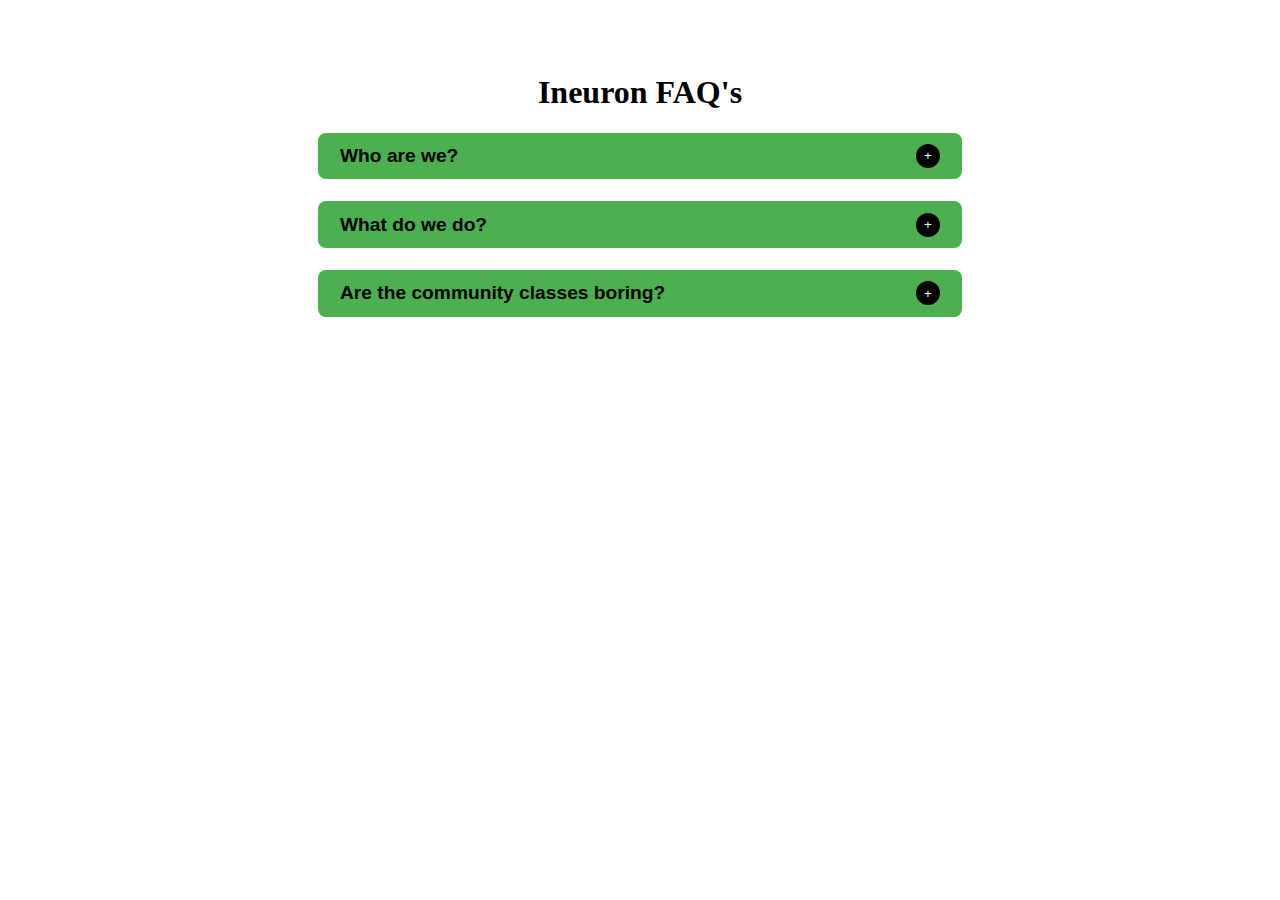
<file: Sandbox questions/01Accordion/index.html>
<!DOCTYPE html>
<html lang="en">
  <head>
    <meta charset="UTF-8" />
    <meta http-equiv="X-UA-Compatible" content="IE=edge" />
    <meta name="viewport" content="width=device-width, initial-scale=1.0" />
    <title>Accordion</title>
    <link rel="stylesheet" href="index.css" />
  </head>
  <body>
    <div class="accordian_body">
      <h1>Ineuron FAQ's</h1>
      
    </div>
    <script id="faq-js" src="./faq.js"></script>
  </body>
</html>
</file>
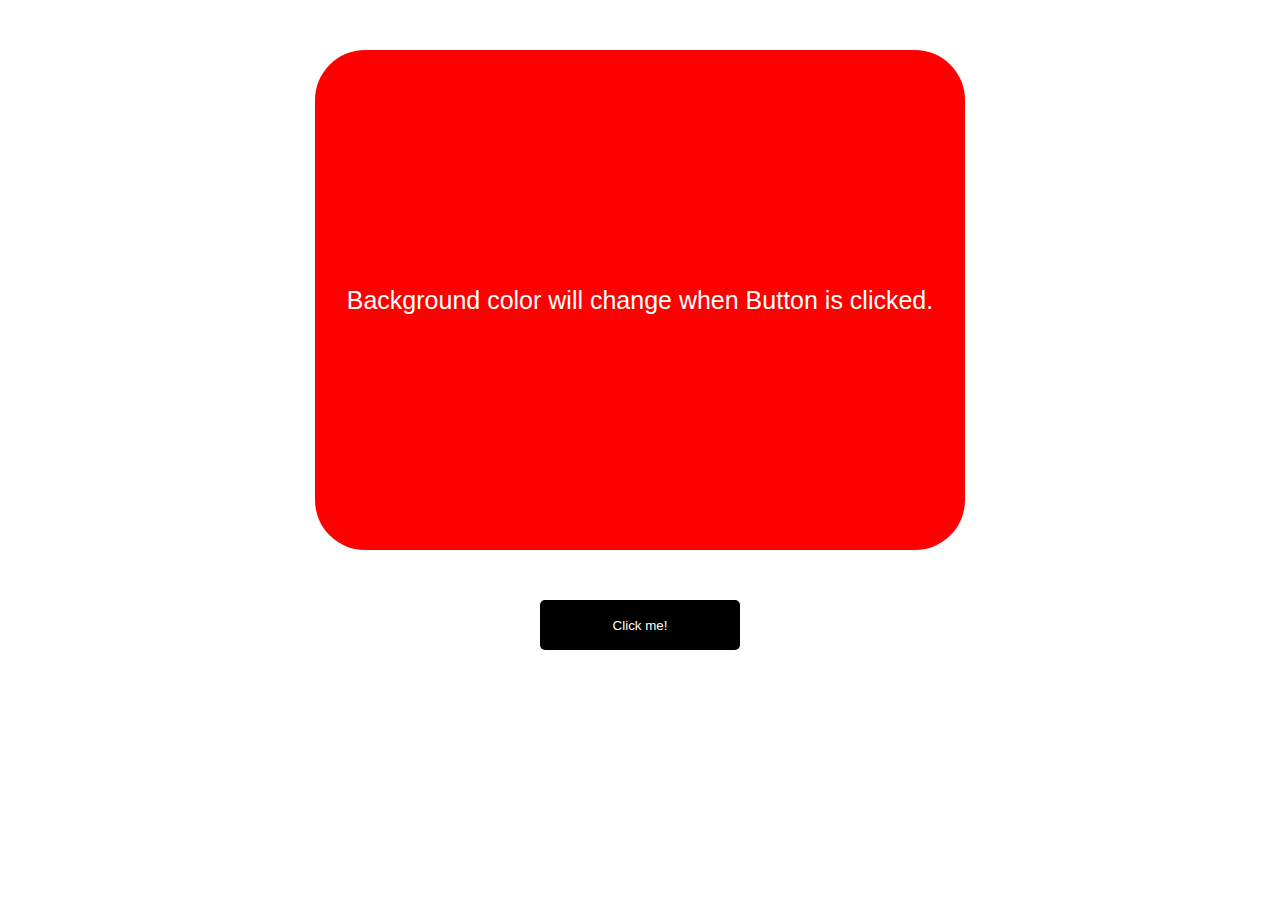
<file: Sandbox questions/03ColorChanger/index.html>
<!DOCTYPE html>
<html lang="en">
<head>
    <meta charset="UTF-8">
    <meta name="viewport" content="width=device-width, initial-scale=1.0">
    <meta http-equiv="X-UA-Compatible" content="ie=edge">
    <link rel="stylesheet" href="style.css">
    <title>JavaScript Color Changing App</title>
</head>
<body>
    <div id="canvas">
        Background color will change when Button is clicked.
    </div>
    
    <button id="button">Click me!</button>
    
    

    <script src="app.js"></script>
</body>
</html>
</file>
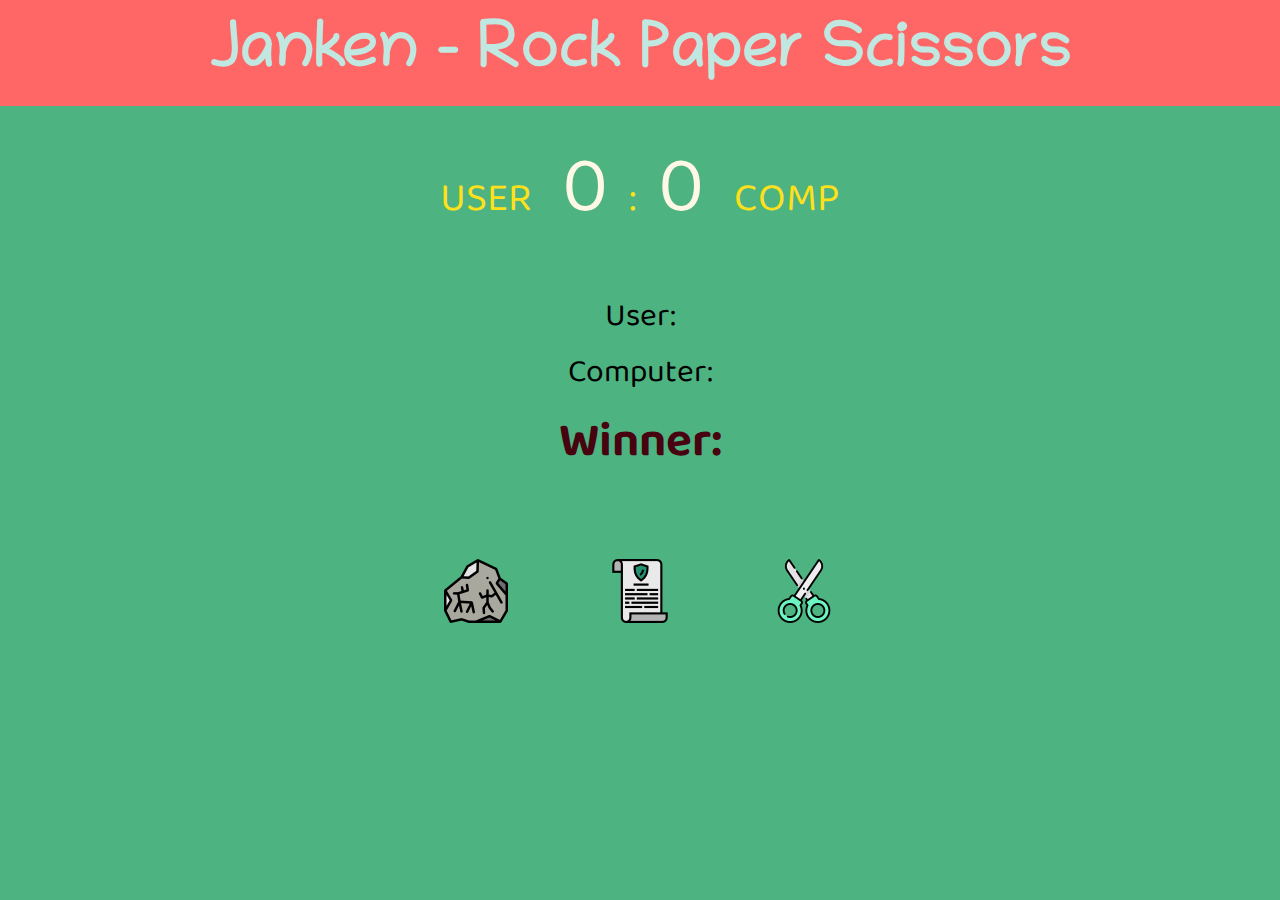
<file: Sandbox questions/05RockPaperScissor/index.html>
<!DOCTYPE html>
<html lang="en">
  <head>
    <meta charset="utf-8" />
    <meta
      name="viewport"
      content="width=device-width, initial-scale=1, shrink-to-fit=no"
    />

    <!-- Bootstrap CSS -->
    <link
      rel="stylesheet"
      href="https://stackpath.bootstrapcdn.com/bootstrap/4.5.0/css/bootstrap.min.css"
      integrity="sha384-9aIt2nRpC12Uk9gS9baDl411NQApFmC26EwAOH8WgZl5MYYxFfc+NcPb1dKGj7Sk"
      crossorigin="anonymous"
    />
    <link
      rel="stylesheet"
      href="https://stackpath.bootstrapcdn.com/font-awesome/4.7.0/css/font-awesome.min.css"
      integrity="sha384-wvfXpqpZZVQGK6TAh5PVlGOfQNHSoD2xbE+QkPxCAFlNEevoEH3Sl0sibVcOQVnN"
      crossorigin="anonymous"
    />
    <link rel="stylesheet" href="css/style.css" />
    <link rel="shortcut icon" href="Images/favicon.png" type="image/png" />
    <title>Janken - Rock Paper Scissor</title>
  </head>
  <body>
    <header>
      <h1>Janken - Rock Paper Scissors</h1>
    </header>
    <main>
      <div class="score-board">
        <div class="userscore">USER</div>
        <span id="userScoreVal">0</span> : <span id="compScoreVal">0</span>
        <div class="compscore">COMP</div>
      </div>

      <div class="result">
        <p id="result-user-stat">User:</p>
        <p id="result-comp-stat">Computer:</p>
        <p id="result-final-stat">Winner:</p>
      </div>

      <div class="choices">
        <div class="choice" id="r">
          <img src="Images/rock.png" alt="rock" />
        </div>
        <div class="choice" id="p">
          <img src="Images/paper.png" alt="paper" />
        </div>
        <div class="choice" id="s">
          <img src="Images/scissors.png" alt="scissors" />
        </div>
      </div>
    </main>

    <script
      src="https://cdnjs.cloudflare.com/ajax/libs/jquery/3.5.1/jquery.min.js"
      integrity="sha512-bLT0Qm9VnAYZDflyKcBaQ2gg0hSYNQrJ8RilYldYQ1FxQYoCLtUjuuRuZo+fjqhx/qtq/1itJ0C2ejDxltZVFg=="
      crossorigin="anonymous"
    ></script>
    <script
      src="https://cdn.jsdelivr.net/npm/popper.js@1.16.0/dist/umd/popper.min.js"
      integrity="sha384-Q6E9RHvbIyZFJoft+2mJbHaEWldlvI9IOYy5n3zV9zzTtmI3UksdQRVvoxMfooAo"
      crossorigin="anonymous"
    ></script>
    <script
      src="https://stackpath.bootstrapcdn.com/bootstrap/4.5.0/js/bootstrap.min.js"
      integrity="sha384-OgVRvuATP1z7JjHLkuOU7Xw704+h835Lr+6QL9UvYjZE3Ipu6Tp75j7Bh/kR0JKI"
      crossorigin="anonymous"
    ></script>

    <script src="js/main.js"></script>
  </body>
</html>
</file>
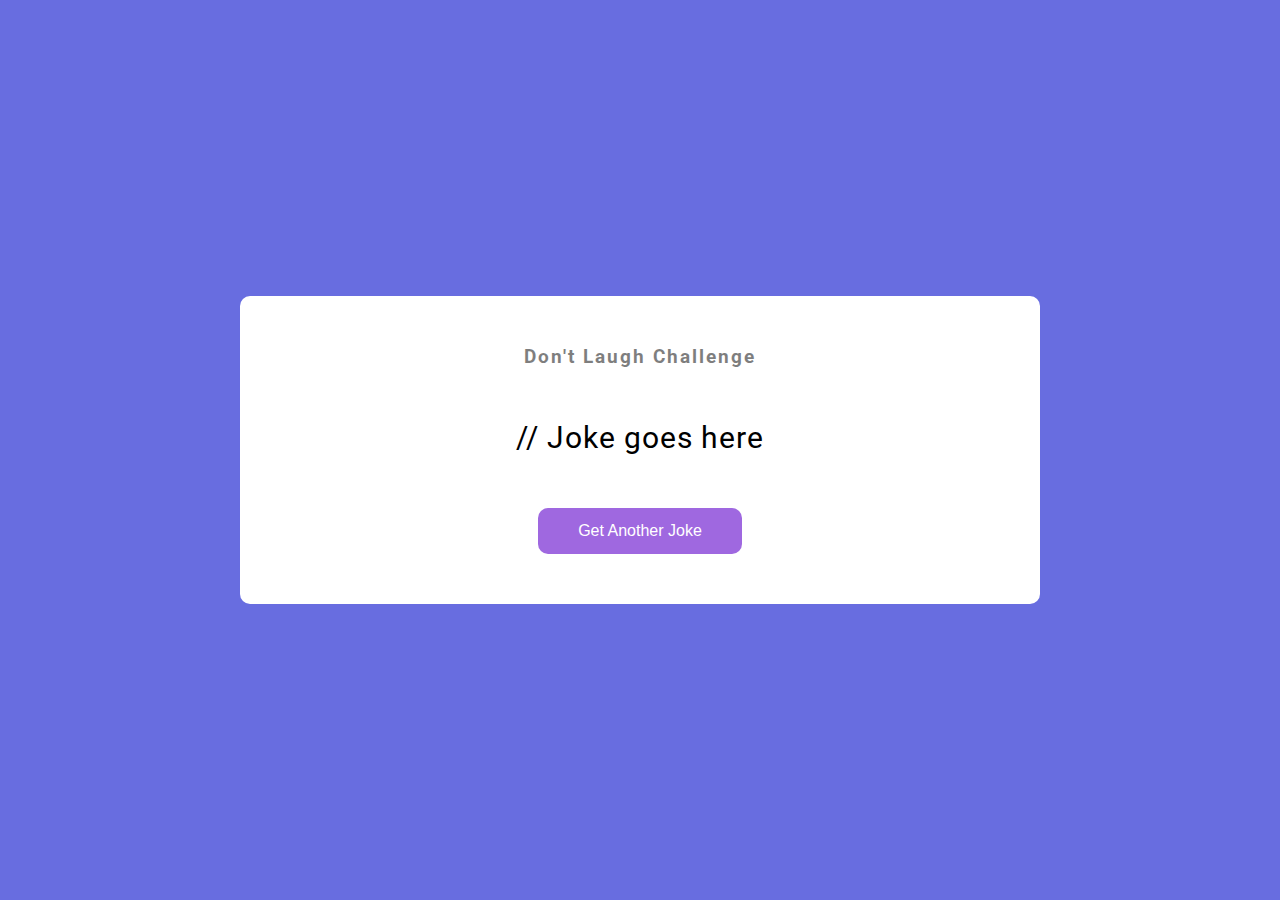
<file: Sandbox questions/06JokesGenerator - API/index.html>
<!DOCTYPE html>
<html lang="en">
  <head>
    <meta charset="UTF-8" />
    <meta name="viewport" content="width=device-width, initial-scale=1.0" />
    <link rel="stylesheet" href="style.css" />
    <title>Dad Jokes</title>
  </head>
  <body>
    <div class="container">
      <h3>Don't Laugh Challenge</h3>
      <div id="joke" class="joke">// Joke goes here</div>
      <button id="jokeBtn" class="btn">Get Another Joke</button>
    </div>
    <script src="script.js"></script>
  </body>
</html>
</file>
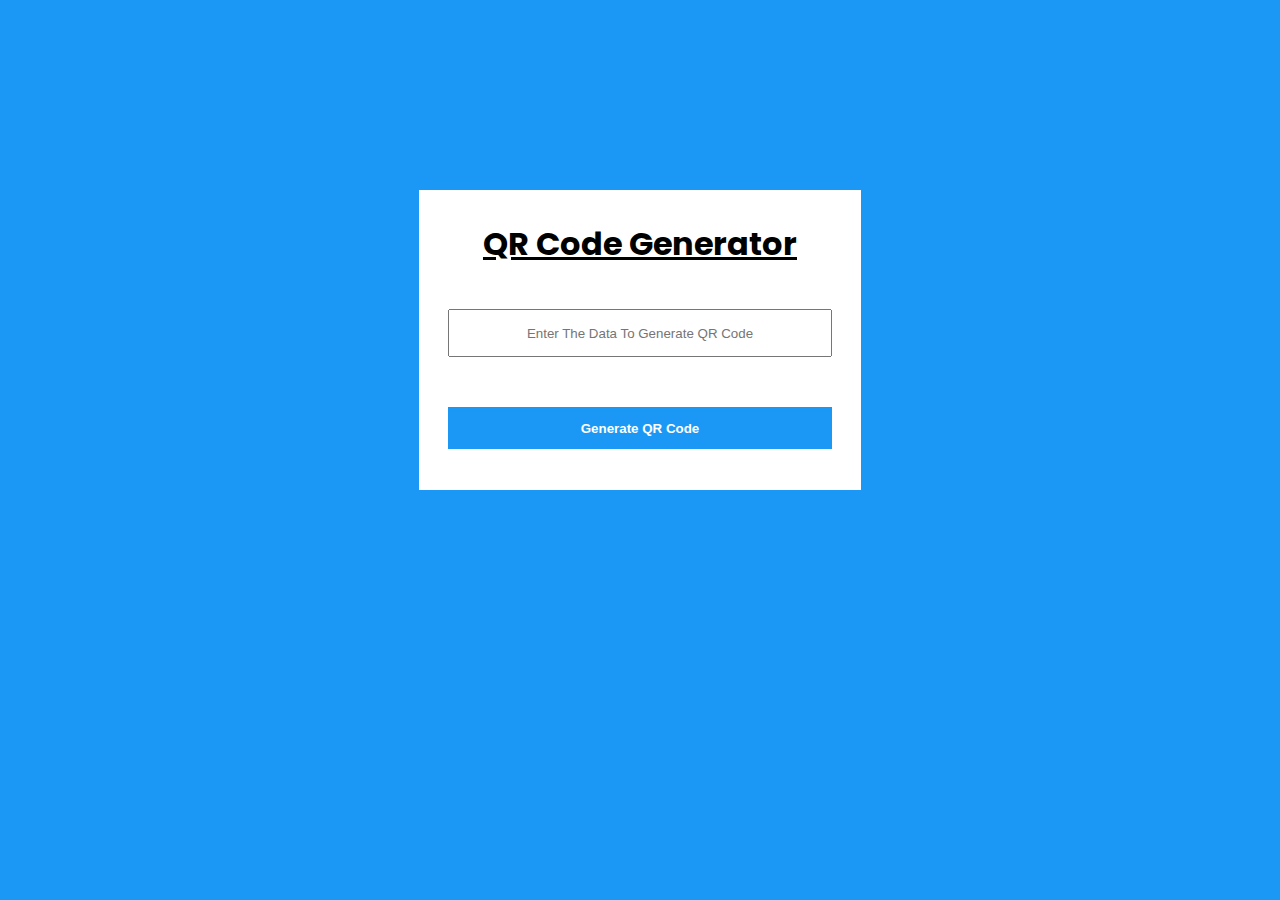
<file: Sandbox questions/07QRCodeGenerator - API/index.html>
<!DOCTYPE html>
<html lang="en">
<head>
    <meta charset="UTF-8">
    <meta http-equiv="X-UA-Compatible" content="IE=edge">
    <meta name="viewport" content="width=device-width, initial-scale=1.0">
    <title>QR Code | Generator</title>
    <link rel="stylesheet" href="style.css">
</head>
<body>
    <div class="main" id="main">
        <h1 class="title"><u> QR Code Generator </u></h1>

        <input type="text" class="data" placeholder="Enter The Data To Generate QR Code" id="input">

        <button class="submit" id="submit">Generate QR Code</button>
        <img src="./qrcode.png" alt="QR Code" id="img">

    </div>
</body>
<script src="./App.js"></script>
</html>
</file>
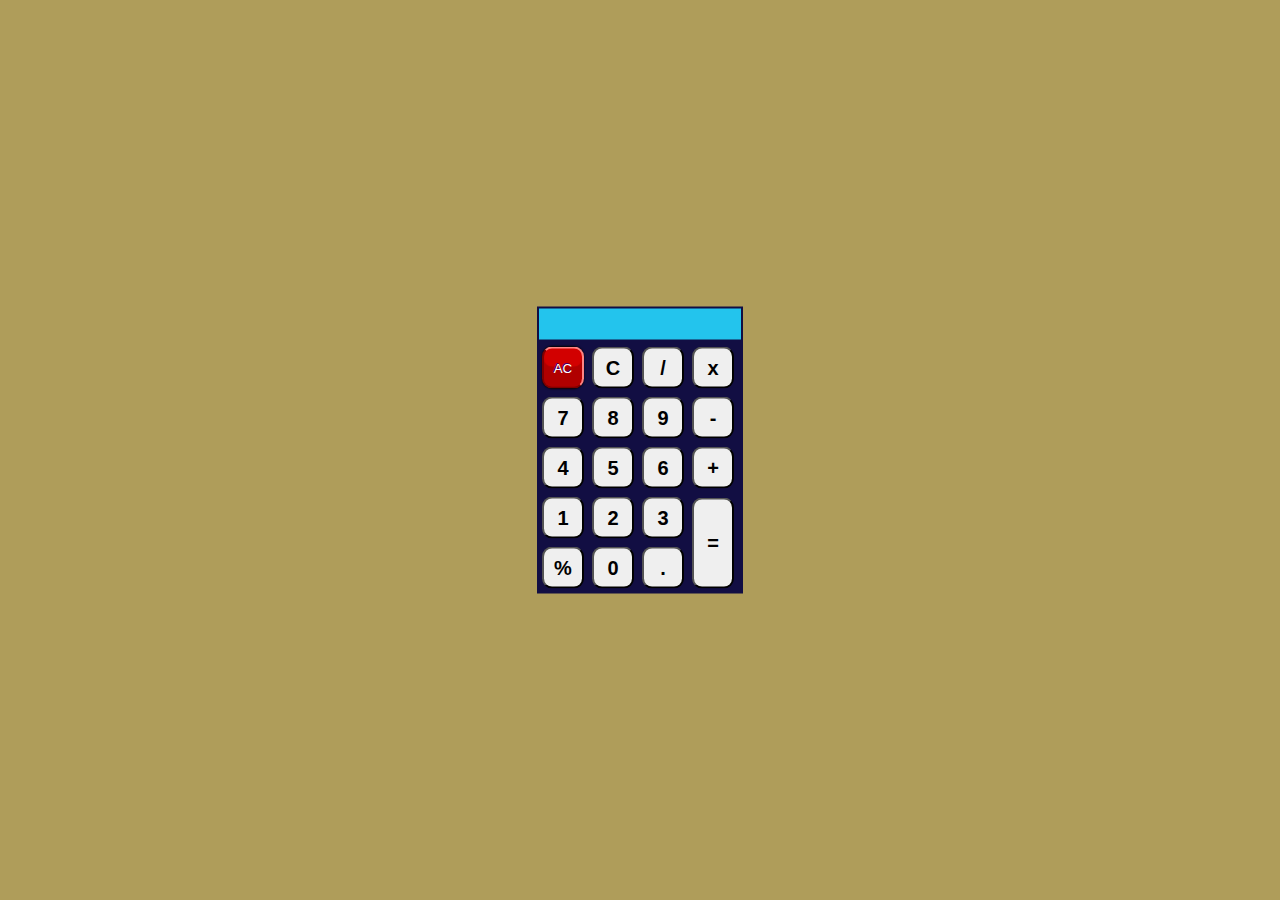
<file: Sandbox questions/Calculator/index.html>
<!DOCTYPE html>
<html lang="en">
<head>
    <meta charset="UTF-8">
    <meta name="viewport" content="width=device-width, initial-scale=1.0">
    <meta http-equiv="X-UA-Compatible" content="ie=edge">
    <title>Calculator</title>
    <link rel="stylesheet" href="./style.css">
</head>
<body>
    
    <div class="container">
        <form name="form">
            <input class="textview" name="textview">
        </form>
            <table>
                <tr>
                        <td><input class="allclearButton" type="button" value="AC" onclick="clean()"></td>
                        <td><input class="button" type="button" value="C" onclick="back()"></td>
                        <td><input class="button" type="button" value="/" onclick="insert('/')"></td>
                        <td><input class="button" type="button" value="x" onclick="insert('*')"></td>
                </tr>
                <tr>
                        <td><input class="button" type="button" value="7" onclick="insert(7)"></td>
                        <td><input class="button" type="button" value="8" onclick="insert(8)"></td>
                        <td><input class="button" type="button" value="9" onclick="insert(9)"></td>
                        <td><input class="button" type="button" value="-" onclick="insert('-')"></td>
                 </tr>
                 <tr>
                     <td><input class="button"  type="button" value="4" onclick=insert(4)></td>
                     <td><input class="button" type="button" value="5" onclick=insert(5)></td>
                     <td><input class="button" type="button" value="6" onclick="insert(6)"></td>
                     <td><input class="button" type="button" value="+" onclick="insert('+')"></td>
                    </tr>
                    <tr>
                        <td><input class="button" type="button" value="1" onclick="insert(1)"></td>
                        <td><input class="button" type="button" value="2" onclick="insert(2)"></td>
                        <td><input class="button" type="button" value="3" onclick="insert(3)"></td>
                        <td rowspan="2"><input class="equalButton" type="button" value="=" onclick=equals()></td>
                    </tr>
                    <tr>
                        <td><input class="button" type="button" value="%" onclick="insert('%')"></td>
                        <td><input class="button" type="button" value="0" onclick="insert('0')"></td>
                        <td><input class="button" type="button" value="." onclick="insert('.')"> </td>
                        
                    </tr>
                    
                </table>
            </div>
        </body>
        <script src="./script.js"></script>
</html>
</file>
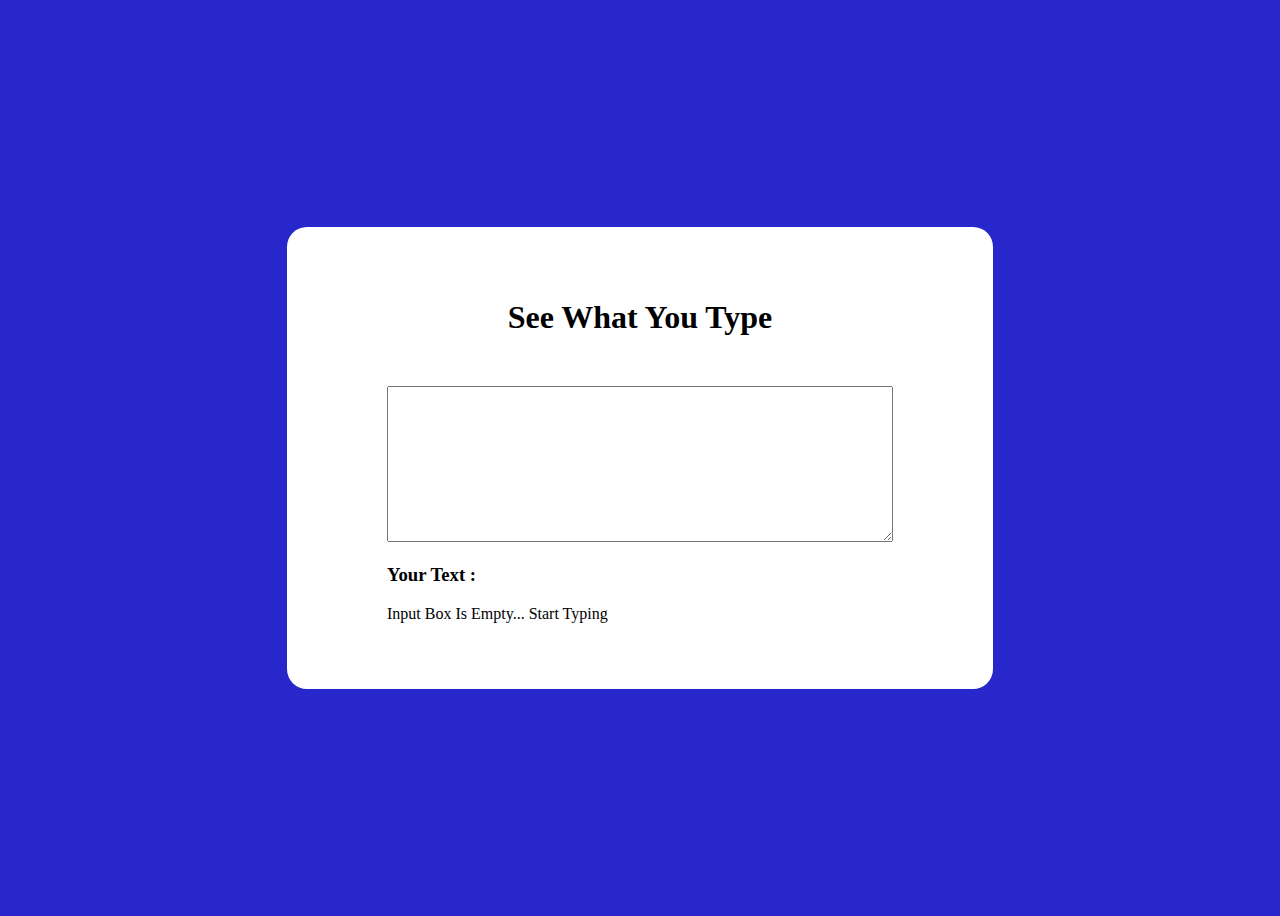
<file: Sandbox questions/SeeWhatYouType/index.html>
<!DOCTYPE html>
<html lang="en">
  <head>
    <meta charset="UTF-8" />
    <meta http-equiv="X-UA-Compatible" content="IE=edge" />
    <meta name="viewport" content="width=device-width, initial-scale=1.0" />
    <title>See What You Type</title>
    <link rel="stylesheet" href="style.css" />
  </head>
  <body>
    <div class="container">
      <h1>See What You Type</h1>
      <textarea id="input" cols="30" rows="10" oninput="update()"></textarea>
      <h3>Your Text :</h3>
      <p id="output">Input Box Is Empty... Start Typing</p>
    </div>
  </body>
  <script>
    //code here
    const disp = document.querySelector('h3');
    const input = document.querySelector('#input');
    function update(){
        disp.innerText = `Your Text : ${input.value}`
    }
  </script>
</html>
</file>
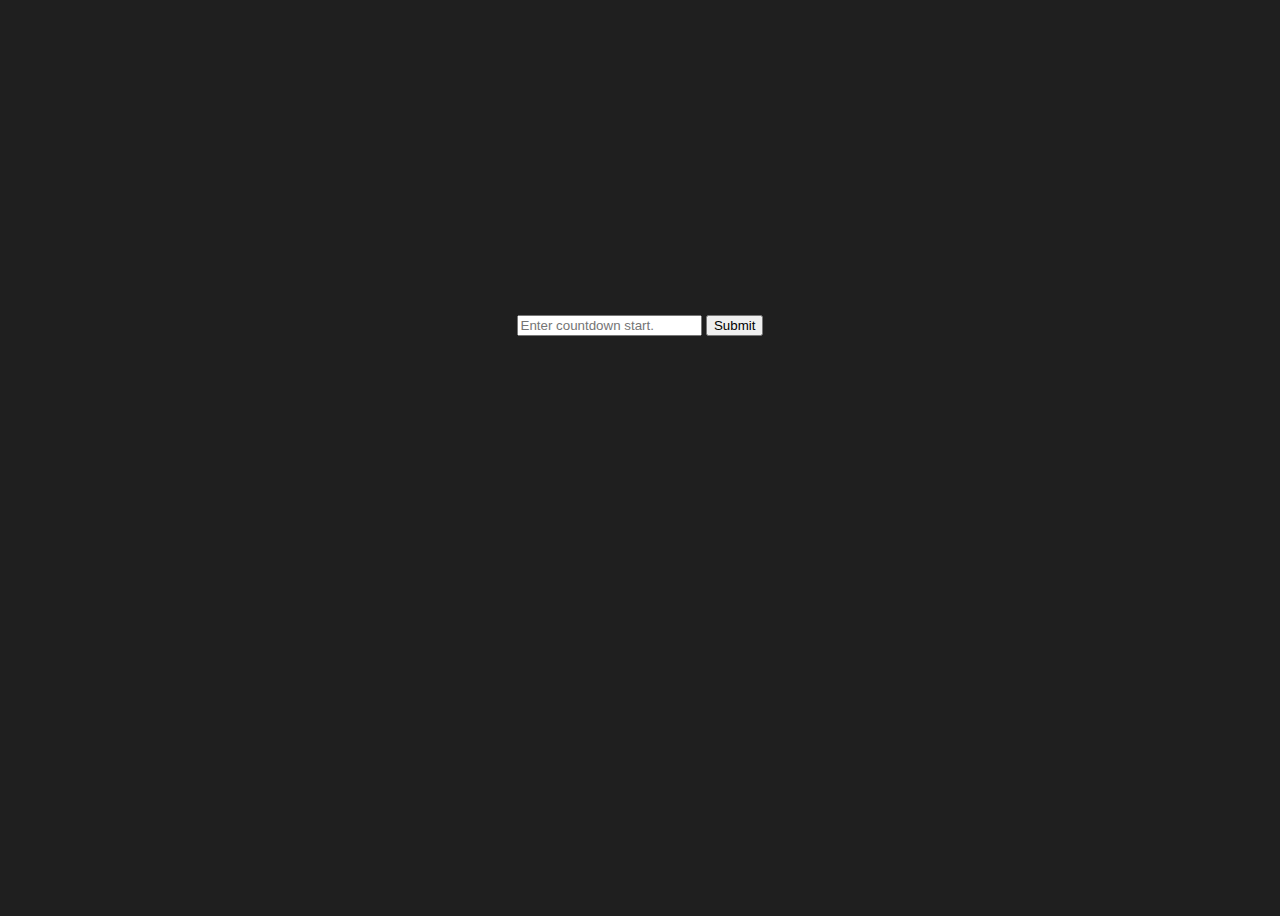
<file: Word doc questions/Countdown/index.html>
<!DOCTYPE html>
<html lang="en">
<head>
    <meta charset="UTF-8">
    <meta http-equiv="X-UA-Compatible" content="IE=edge">
    <meta name="viewport" content="width=device-width, initial-scale=1.0">
    <title>Document</title>
    <style>
        body{
            background-color: #1f1f1f;
            color: #fff;
            height: 100vh;
            display: flex;
            justify-content: center;
            align-items: center;
            font-family: sans-serif;
        }
        h2{
            font-size: 10rem;
        }
        .container{
            display: flex;
            flex-direction: column;
            align-items: center;
        }
    </style>
</head>
<body>
    <div class="container">
        <div class="form">   
            <input type="number" class="text" placeholder="Enter countdown start.">
            <button class="submit" onclick="startCounter()">Submit</button>
        </div>
        <h2 class="counter"></h2>
    </div>
    <script src="./script.js"></script>
</body>
</html>
</file>
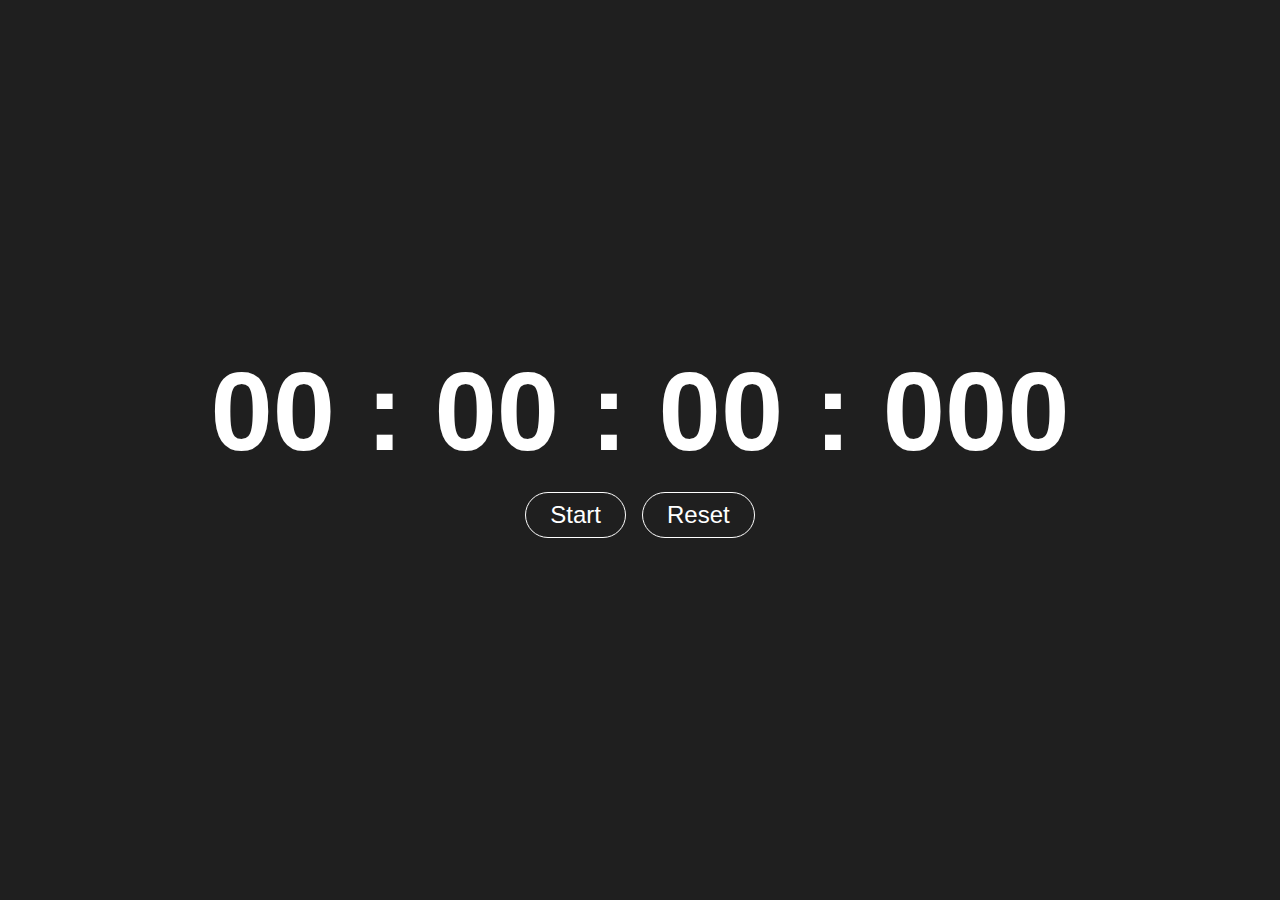
<file: Word doc questions/Stopwatch/index.html>
<!DOCTYPE html>
<html lang="en">
<head>
    <meta charset="UTF-8">
    <meta http-equiv="X-UA-Compatible" content="IE=edge">
    <meta name="viewport" content="width=device-width, initial-scale=1.0">
    <link rel="stylesheet" href="./style.css">
    <title>Stopwatch</title>
</head>
<body>
    <div class="container">
        <div class="watch-face">
            <h2 class="time"> 00 : 00 : 00 : 000</h2>
        </div>
        <div class="buttons">
            <button class="start" onclick="start()"> Start
            </button>
            <button class="stop" onclick="stop()"> Stop
            </button>
            <button class="reset" onclick="reset()"> Reset
            </button>
        </div>
    </div>
    <script src="./script.js"></script>
</body>
</html>
</file>
<file: Sandbox questions/01Accordion/index.css>
.accordian_body {
  max-width: 600px;
  margin: 0em auto;
  display: flex;
  flex-direction: column;
  justify-content: center;
  align-items: center;
  padding: 2.8em 0em;
}

.faq {
  width: 100%;
  background-color: #4caf50;
  border-radius: 8px;
  margin: 0em 0em 1.4em;
  padding: 0.7em 1.4em;
}

.faq .faq_header {
  display: flex;
  justify-content: space-between;
  align-items: center;
}

.faq h3 {
  font-size: 1.2em;
  font-weight: bold;
  font-family: "Gill Sans", "Gill Sans MT", Calibri, "Trebuchet MS", sans-serif;
  margin: 0em;
  padding: 0em;
}

.faq p {
  font-size: 1em;
  font-family: "Gill Sans", "Gill Sans MT", Calibri, "Trebuchet MS", sans-serif;
  margin: 1em 0em 0em;
  padding: 0em;
}

.faq .show_btn {
  width: 24px;
  height: 24px;
  background-color: black;
  outline: none;
  box-shadow: none;
  border: none;
  color: white;
  margin: 0em;
  border-radius: 120px;
  cursor: pointer;
}

.hidden {
  display: none;
}
</file>
<file: Sandbox questions/03ColorChanger/style.css>
#canvas{
    background-color: red;
    color: white;
    font-family: 'Trebuchet MS', 'Lucida Sans Unicode', 'Lucida Grande', 'Lucida Sans', Arial, sans-serif;
    font-size: 25px;
    width: 650px;
    height: 500px;
    margin: 50px auto 50px;
    text-align: center;
    display: flex;
    justify-content: center;
    align-items: center;
    border-radius: 50px;
}

#button{
    text-align: center;
    width: 200px;
    height: 50px;
    margin: 50px auto 50px;
    color: white;
    font-family: 'Trebuchet MS', 'Lucida Sans Unicode', 'Lucida Grande', 'Lucida Sans', Arial, sans-serif;
    background: black;
    border-radius: 5px;
    border-style: none;
    display: block;
}
</file>
<file: Sandbox questions/05RockPaperScissor/css/style.css>
@import url('https://fonts.googleapis.com/css2?family=Baloo+Tamma+2&display=swap');
@import url('https://fonts.googleapis.com/css2?family=Chilanka&display=swap');




*{
    margin: 0;
    padding: 0;
    box-sizing: border-box;
}



header{
    background-color: #ff6666;
    padding: 2vmin 0;
    font-family: 'Chilanka', cursive;
}

header h1{
    text-align: center;
    font-size: 4em;
    color: #c1e7e1;
}

body{
    background-color: #4DB380;
    font-family: 'Baloo Tamma 2', cursive;
}

.score-board{
    color: #fee11a;
    text-align: center;
    font-size: 2.5em;
    padding: 2vmin;
}

.score-board .userscore, .score-board .compscore, .score-board span{
    display: inline-block;
    padding: 0 1vmin;
}

/* 
.score-board .userscore{
    position: absolute;
    top: 35px;
    left: -40px;
}


.score-board .compscore{
    position: absolute;
    top: 35px;
    right: -40px;
} */

.score-board span{
    font-size: 2em;
    color: #fff8e7

    ;
}


.result{
    text-align: center;
    margin: 1vmin auto 3vmin auto;
    font-size: 2em;
}

#result-final-stat{
    font-weight: bold;
    font-size: 1.5em;
    color: #47030f;
}

.choices{
    margin: 5vmin auto;
    text-align: center;
    font-size: 2em;
    cursor: pointer;
}

.choice{
    padding: 3vmin 3vmin;
    margin: 0 2vmin;
    display: inline-block;
    border-radius: 50%;
    transition: all .2s ease-in;
    cursor: pointer;
}

.choice:hover{
    background-color: #f75555;
    border: 2px solid #47030f;


}

.name{
    color: #e7e3ff;
}
</file>
<file: Sandbox questions/06JokesGenerator - API/style.css>
@import url('https://fonts.googleapis.com/css2?family=Roboto:wght@400;700&display=swap');

* {
  box-sizing: border-box;
}

body {
  background-color: #686de0;
  font-family: 'Roboto', sans-serif;
  display: flex;
  flex-direction: column;
  align-items: center;
  justify-content: center;
  height: 100vh;
  overflow: hidden;
  margin: 0;
  padding: 20px;
}

.container {
  background-color: #fff;
  border-radius: 10px;
  padding: 50px 20px;
  text-align: center;
  max-width: 100%;
  width: 800px;
}

h3 {
  margin: 0;
  opacity: 0.5;
  letter-spacing: 2px;
}

.joke {
  font-size: 30px;
  letter-spacing: 1px;
  line-height: 40px;
  margin: 50px auto;
  max-width: 600px;
}

.btn {
  background-color: #9f68e0;
  color: #fff;
  border: 0;
  border-radius: 10px;
  padding: 14px 40px;
  font-size: 16px;
  cursor: pointer;
}

.btn:active {
  transform: scale(0.98);
}
</file>
<file: Sandbox questions/07QRCodeGenerator - API/style.css>
@import url('https://fonts.googleapis.com/css2?family=Poppins:wght@200&display=swap');

body{
    background-color: #1B98F5;
    font-family: 'Poppins', sans-serif;
    text-align: center;
}

.main{
    background-color: #fff;
    width: 35%;
    height: 300px; /* 500px */
    margin: auto;
    margin-top: 15%;
}
.title{
    text-align: center;
    padding-top: 30px;
}

.data{
    width: 85%;
    margin-top: 20px;
    height: 14%;
    text-align: center;
}

.submit{
    width: 87%;
    margin-top: 50px;
    height: 14%;
    text-align: center;
    border: none;
    background-color: #1b98f5;
    color: #fff;
    font-weight: bold;

}
img{
    margin-top: 40px;
    margin-left: 35%;
    display: none;
}
</file>
<file: Sandbox questions/Calculator/style.css>
body {
  background-color: #af9d5a;
}

.textview {
  display: inline-block;
  margin: 2px;
  width: 198px;
  height: 29px;
  font-size: 20px;
  font-weight: bold;
  background-color: #23c4ed;
  border: none;
}

.equalButton {
  cursor: pointer;
  display: inline-block;
  margin: 2px;
  width: 42px;
  height: 91px;
  outline: none;
  font-size: 20px;
  font-weight: bold;
  border-radius: 10px;
}

.button {
  cursor: pointer;
  display: inline-block;
  margin: 2px;
  width: 42px;
  height: 42px;
  font-size: 20px;
  font-weight: bold;
  border-radius: 10px;
  outline: none;
}

.button:active,
.allclearButton:active,
.equalButton:active {
  background-color: #3e8e41;
  box-shadow: 0 3px #666;
  transform: translateY(4px);
}

.button:hover,
.equalButton:hover {
  background-color: #1fcc4a;
  border-top: 2px solid #383cc1;
  border-right: 2px solid #383cc1;
  border-bottom: 2px solid #ae5700;
  border-left: 2px solid #ae5700;
}

.allclearButton {
  border-radius: 10px;
  color: #fff;
  margin: 2px;
  width: 42px;
  height: 42px;
  text-shadow: -1px -1px 0px #44006f;
  background-color: #d20000;
  border-top: 2px solid #ff8484;
  border-right: 2px solid #ff8484;
  border-bottom: 2px solid #800000;
  border-left: 2px solid #800000;
  box-shadow: 0px 0px 2px #030303, inset 0px -20px 1px #b00000;
  outline: none;
}

.container {
  background: #120e43;
  background-size: cover;
  position: absolute;
  top: 50%;
  left: 50%;
  transform: translateX(-50%) translateY(-50%);
}
</file>
<file: Sandbox questions/SeeWhatYouType/style.css>
body {
  background-color: #2827cc;
  display: flex;
  justify-content: center;
  height: 100vh;
  align-items: center;
}

.container {
  background-color: #fff;
  padding: 50px 100px 50px 100px;
  border-radius: 20px;
}

h1 {
  margin-bottom: 50px;
  text-align: center;
}

textarea {
  width: 500px;
}
</file>
<file: Word doc questions/Stopwatch/style.css>
*{
    margin: 0;
    padding: 0;
    box-sizing: border-box;
}
body{
    display: flex;
    justify-content: center;
    align-items: center;
    background-color: #1f1f1f;
    color: #fff;
    height: 100vh;
    font-family: sans-serif;
}
.container{
    display: flex;
    flex-direction: column;
    align-items: center;

}
.time{
    font-size: 7rem;
}
button{
    padding: 0.5rem 1.5rem;
    background-color: #1f1f1f;
    border: 1px solid #fff;
    border-radius: 1.5rem;
    color: #fff;
    font-size: 1.5rem;
    margin: 1rem 0.5rem;
}
.buttons{
    display: flex;
}

.stop{
    display: none;
}
</file>
